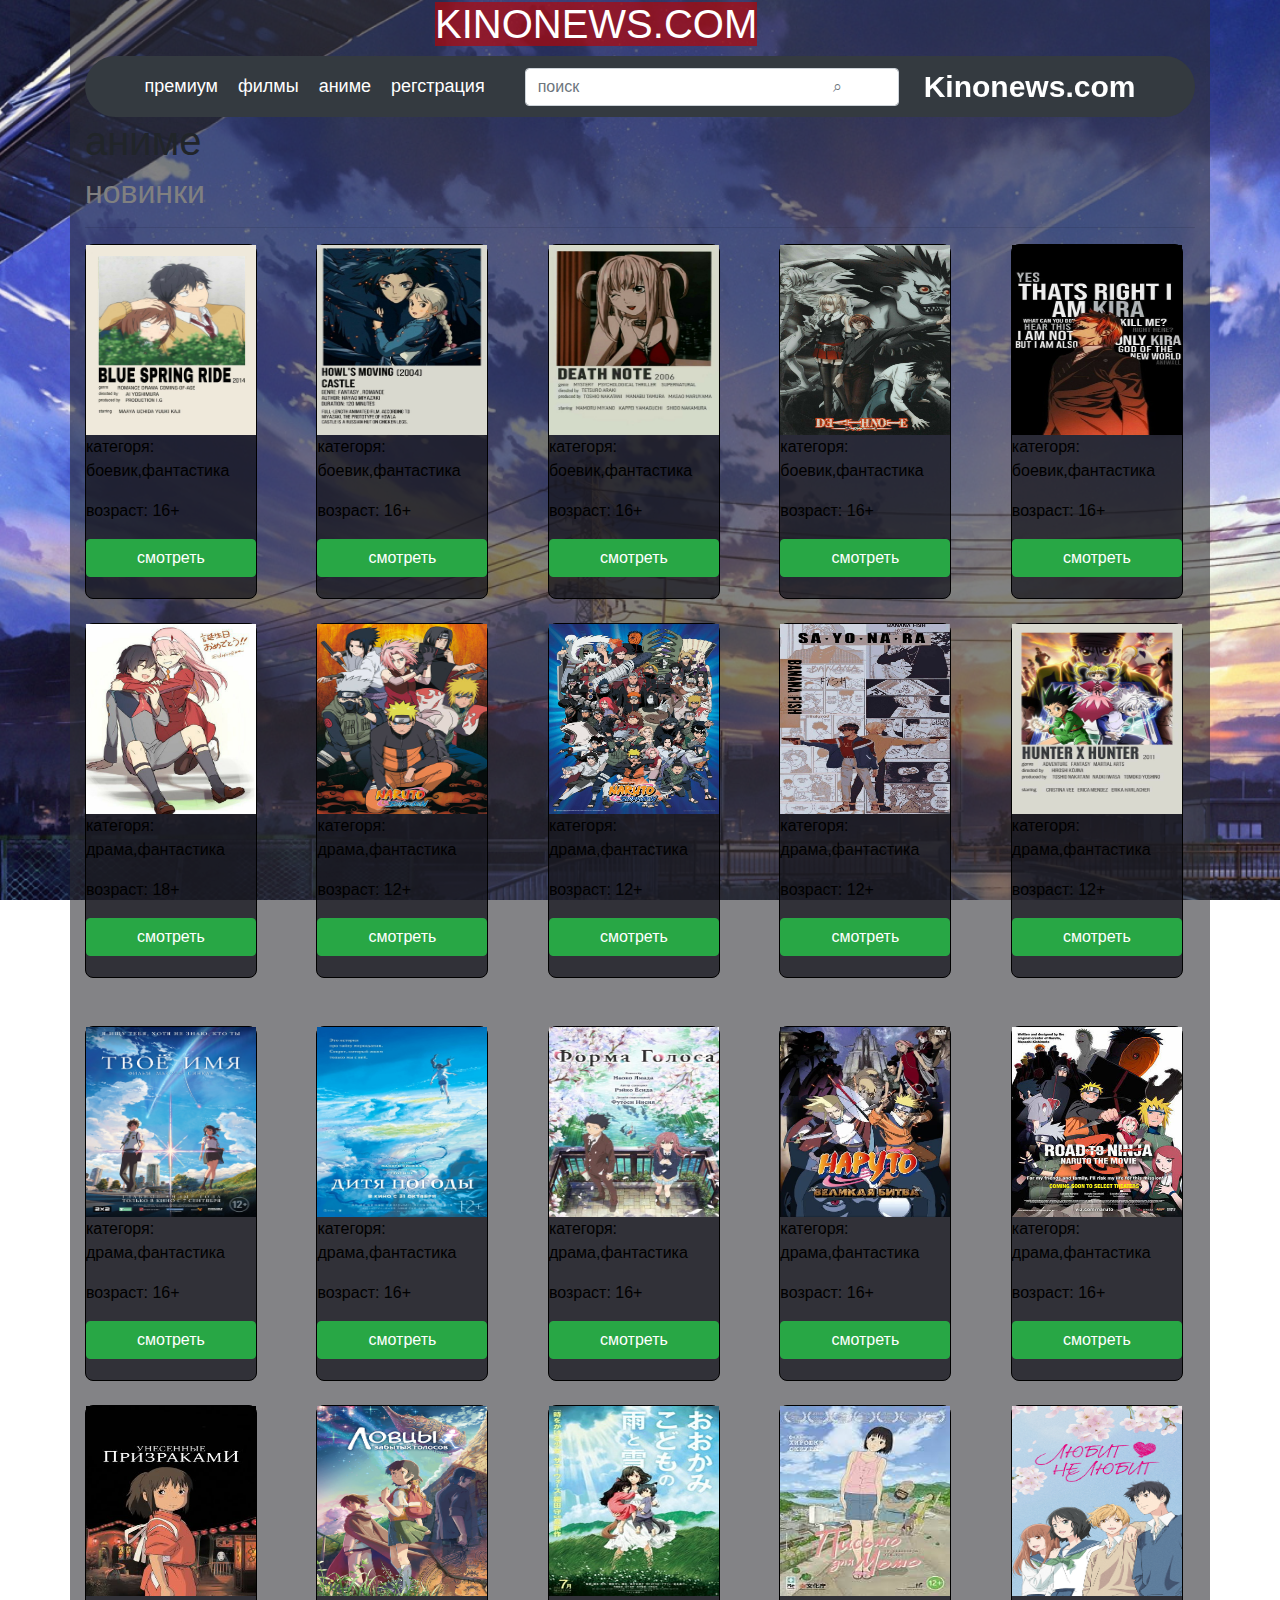
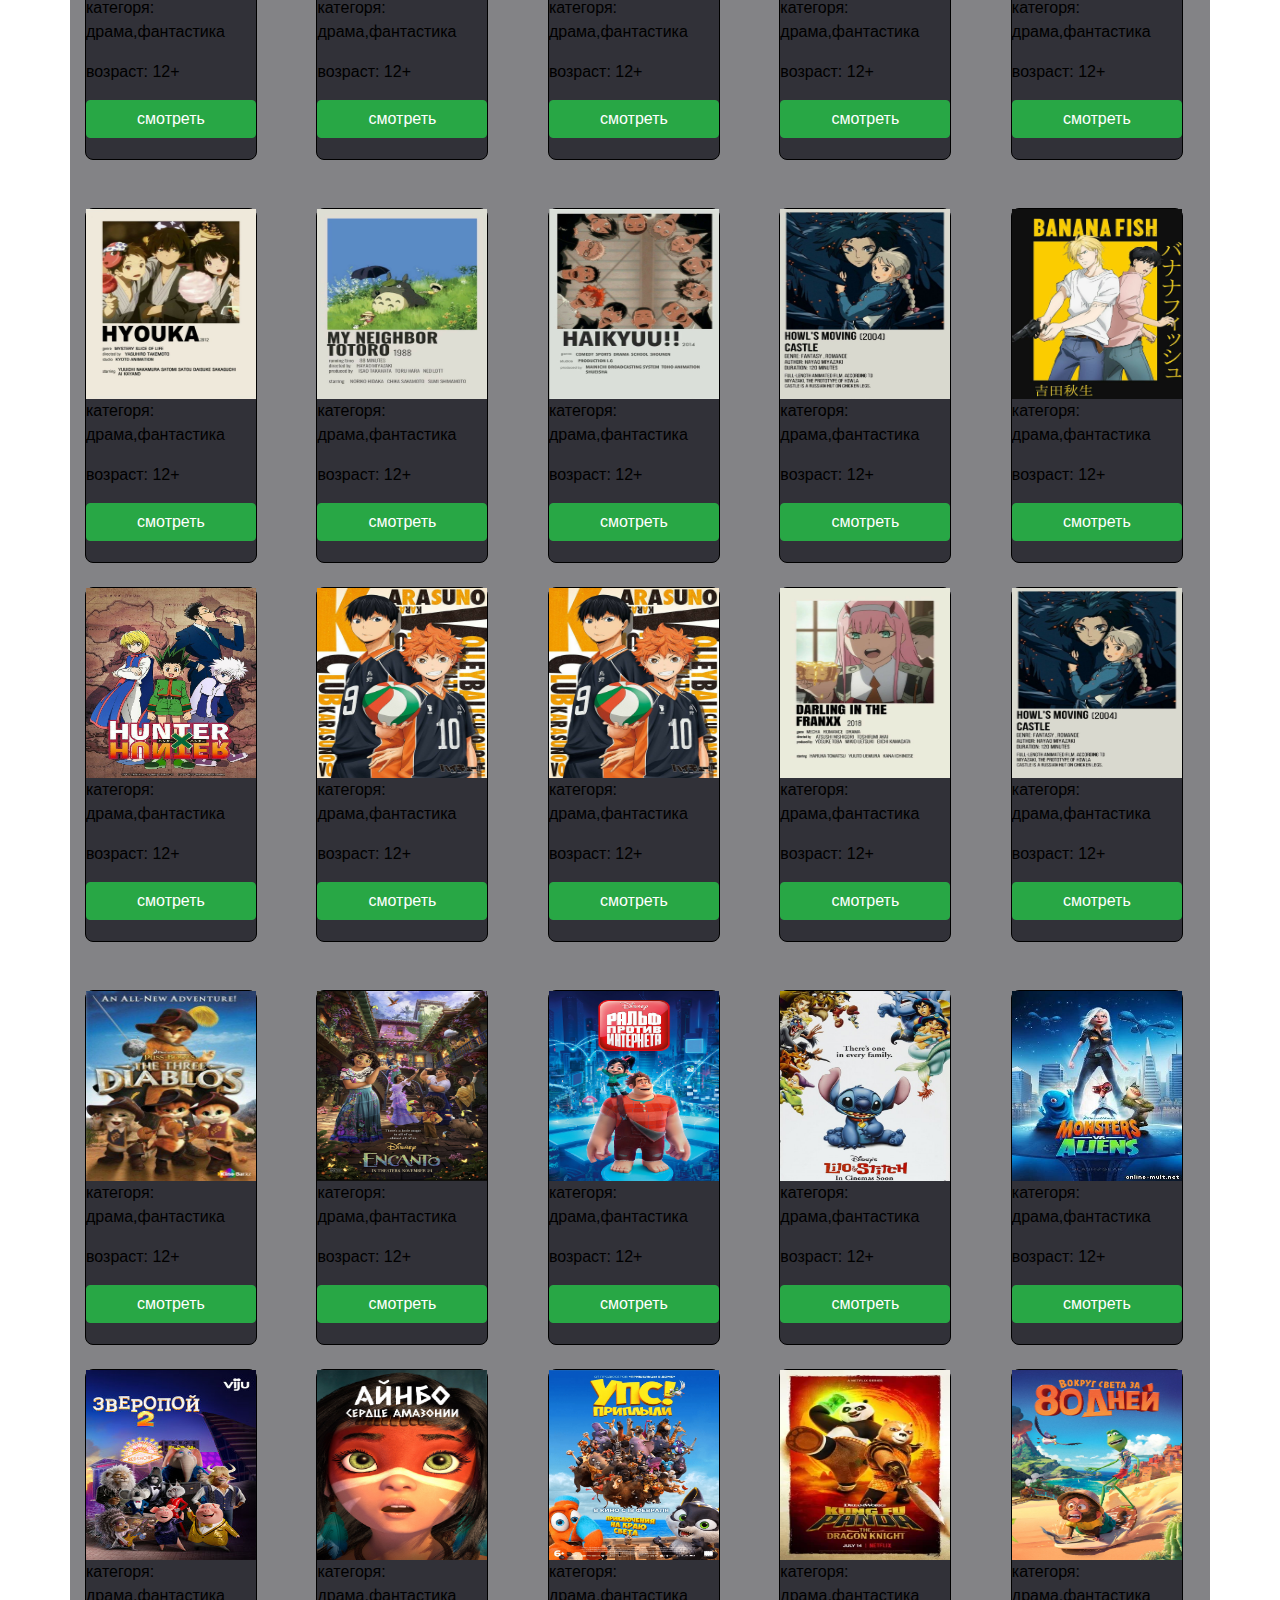
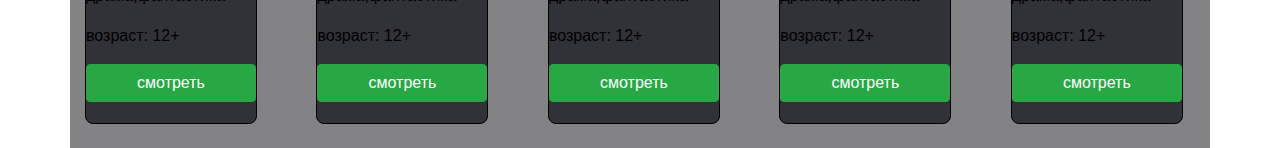
<file: anime.html>
<!DOCTYPE html>
<html lang="en">
<head>
    <meta charset="UTF-8">
    <title>Title</title>
    <link rel="stylesheet" href="CSS/main.css">
    <link rel="stylesheet" href="CSS/bootstrap.css">
</head>
<body>
<div class="wrap">
    <div class="container">
        <h1><a href="index.html" style="text-align: center;text-decoration: none;color: white;margin-left: 350px;background-color: rgba(189,2,0,0.63)">KINONEWS.COM</a></h1>
        <div class="navbar navbar-expand-md navbar-light bg-dark badge-pill sticky-top">
            <a href="premium.html" class="txt">премиум</a>
            <a href="cinema.html" class="txt">филмы</a>
            <a href="anime.html" class="txt">аниме</a>
            <a href="register.html" class="txt">регстрация</a>
            <input type="text" placeholder="поиск                                                         &telrec;" class="form-control search" >
            <div class="logo"><a href="index.html" class="logo-item">Kinonews.com</a></div>
        </div>
        <div class="main">
            <h1>аниме</h1>
            <h2 style="color: gray">новинки</h2>
            <hr>
            <div class="main-item-1">
                <div class="card-c-1">
                    <img src="img_prd/a1.jpg" alt="" width="170px" height="190px">
                    <p style="color: black">категоря: боевик,фантастика </p>
                    <p STYLE="color: black">возраст: 16+</p>
                    <button type="button" class="btn btn-success" style="width: 100%">смотреть</button>
                </div>
                <div class="card-c-2">
                    <img src="img_prd/a2.jpg" alt="" width="170px" height="190px">
                    <p style="color: black">категоря: боевик,фантастика </p>
                    <p STYLE="color: black">возраст: 16+</p>
                    <button type="button" class="btn btn-success" style="width: 100%">смотреть</button>
                </div>
                <div class="card-c-3">
                    <img src="img_prd/a3.jpg" alt="" width="170px" height="190px">
                    <p style="color: black">категоря: боевик,фантастика </p>
                    <p STYLE="color: black">возраст: 16+</p>
                    <button type="button" class="btn btn-success" style="width: 100%">смотреть</button>
                </div>
                <div class="card-c-4">
                    <img src="img_prd/a4.jpg" alt="" width="170px" height="190px">
                    <p style="color: black">категоря: боевик,фантастика </p>
                    <p STYLE="color: black">возраст: 16+</p>
                    <button type="button" class="btn btn-success" style="width: 100%">смотреть</button>
                </div>
                <div class="card-c-5">
                    <img src="img_prd/a5.jpg" alt="" width="170px" height="190px">
                    <p style="color: black">категоря: боевик,фантастика </p>
                    <p STYLE="color: black">возраст: 16+</p>
                    <button type="button" class="btn btn-success" style="width: 100%">смотреть</button>
                </div>
                <br>
                <br>
                <div class="card-c-1">
                    <img src="img_prd/a6.jpg" alt="" width="170px" height="190px">
                    <p style="color: black">категоря: драма,фантастика </p>
                    <p STYLE="color: black">возраст: 18+</p>
                    <button type="button" class="btn btn-success" style="width: 100%">смотреть</button>
                </div>
                <div class="card-c-2">
                    <img src="img_prd/a7.jpg" alt="" width="170px" height="190px">
                    <p style="color: black">категоря: драма,фантастика </p>
                    <p STYLE="color: black">возраст: 12+</p>
                    <button type="button" class="btn btn-success" style="width: 100%">смотреть</button>
                </div>
                <div class="card-c-3">
                    <img src="img_prd/a8.jpg" alt="" width="170px" height="190px">
                    <p style="color: black">категоря: драма,фантастика </p>
                    <p STYLE="color: black">возраст: 12+</p>
                    <button type="button" class="btn btn-success" style="width: 100%">смотреть</button>
                </div>
                <div class="card-c-4">
                    <img src="img_prd/a9.jpg" alt="" width="170px" height="190px">
                    <p style="color: black">категоря: драма,фантастика </p>
                    <p STYLE="color: black">возраст: 12+</p>
                    <button type="button" class="btn btn-success" style="width: 100%">смотреть</button>
                </div>
                <div class="card-c-5">
                    <img src="img_prd/a10.jpg" alt="" width="170px" height="190px">
                    <p style="color: black">категоря: драма,фантастика </p>
                    <p STYLE="color: black">возраст: 12+</p>
                    <button type="button" class="btn btn-success" style="width: 100%">смотреть</button>
                </div>
                <br>
                <br>

            </div>
            <br>
            <div class="main-item-1">
                <div class="card-c-1">
                    <img src="img_prd/img_6.png" alt="" width="170px" height="190px">
                    <p style="color: black">категоря: драма,фантастика </p>
                    <p STYLE="color: black">возраст: 16+</p>
                    <button type="button" class="btn btn-success" style="width: 100%">смотреть</button>
                </div>
                <div class="card-c-2">
                    <img src="img_prd/img_7.png" alt="" width="170px" height="190px">
                    <p style="color: black">категоря: драма,фантастика </p>
                    <p STYLE="color: black">возраст: 16+</p>
                    <button type="button" class="btn btn-success" style="width: 100%">смотреть</button>
                </div>
                <div class="card-c-3">
                    <img src="img_prd/img_8.png" alt="" width="170px" height="190px">
                    <p style="color: black">категоря: драма,фантастика </p>
                    <p STYLE="color: black">возраст: 16+</p>
                    <button type="button" class="btn btn-success" style="width: 100%">смотреть</button>
                </div>
                <div class="card-c-4">
                    <img src="img_prd/img_9.png" alt="" width="170px" height="190px">
                    <p style="color: black">категоря: драма,фантастика </p>
                    <p STYLE="color: black">возраст: 16+</p>
                    <button type="button" class="btn btn-success" style="width: 100%">смотреть</button>
                </div>
                <div class="card-c-5">
                    <img src="img_prd/img_10.png" alt="" width="170px" height="190px">
                    <p style="color: black">категоря: драма,фантастика </p>
                    <p STYLE="color: black">возраст: 16+</p>
                    <button type="button" class="btn btn-success" style="width: 100%">смотреть</button>
                </div>
                <br>
                <br>
                <div class="card-c-1">
                    <img src="img_prd/img_21.png" alt="" width="170px" height="190px">
                    <p style="color: black">категоря: драма,фантастика </p>
                    <p STYLE="color: black">возраст: 12+</p>
                    <button type="button" class="btn btn-success" style="width: 100%">смотреть</button>
                </div>
                <div class="card-c-2">
                    <img src="img_prd/img_22.png" alt="" width="170px" height="190px">
                    <p style="color: black">категоря: драма,фантастика </p>
                    <p STYLE="color: black">возраст: 12+</p>
                    <button type="button" class="btn btn-success" style="width: 100%">смотреть</button>
                </div>
                <div class="card-c-3">
                    <img src="img_prd/img_23.png" alt="" width="170px" height="190px">
                    <p style="color: black">категоря: драма,фантастика </p>
                    <p STYLE="color: black">возраст: 12+</p>
                    <button type="button" class="btn btn-success" style="width: 100%">смотреть</button>
                </div>
                <div class="card-c-4">
                    <img src="img_prd/img_24.png" alt="" width="170px" height="190px">
                    <p style="color: black">категоря: драма,фантастика </p>
                    <p STYLE="color: black">возраст: 12+</p>
                    <button type="button" class="btn btn-success" style="width: 100%">смотреть</button>
                </div>
                <div class="card-c-5">
                    <img src="img_prd/img_25.png" alt="" width="170px" height="190px">
                    <p style="color: black">категоря: драма,фантастика </p>
                    <p STYLE="color: black">возраст: 12+</p>
                    <button type="button" class="btn btn-success" style="width: 100%">смотреть</button>
                </div>
                <br>
                <br>
            </div>
            <br>
            <div class="main-item-1">
                <div class="card-c-1">
                    <img src="img_prd/a11.jpg" alt="" width="170px" height="190px">
                    <p style="color: black">категоря: драма,фантастика </p>
                    <p STYLE="color: black">возраст: 12+</p>
                    <button type="button" class="btn btn-success" style="width: 100%">смотреть</button>
                </div>
                <div class="card-c-2">
                    <img src="img_prd/a12.jpg" alt="" width="170px" height="190px">
                    <p style="color: black">категоря: драма,фантастика </p>
                    <p STYLE="color: black">возраст: 12+</p>
                    <button type="button" class="btn btn-success" style="width: 100%">смотреть</button>
                </div>
                <div class="card-c-3">
                    <img src="img_prd/a13.jpg" alt="" width="170px" height="190px">
                    <p style="color: black">категоря: драма,фантастика </p>
                    <p STYLE="color: black">возраст: 12+</p>
                    <button type="button" class="btn btn-success" style="width: 100%">смотреть</button>
                </div>
                <div class="card-c-4">
                    <img src="img_prd/a14.jpg" alt="" width="170px" height="190px">
                    <p style="color: black">категоря: драма,фантастика </p>
                    <p STYLE="color: black">возраст: 12+</p>
                    <button type="button" class="btn btn-success" style="width: 100%">смотреть</button>
                </div>
                <div class="card-c-5">
                    <img src="img_prd/a15.jpg" alt="" width="170px" height="190px">
                    <p style="color: black">категоря: драма,фантастика </p>
                    <p STYLE="color: black">возраст: 12+</p>
                    <button type="button" class="btn btn-success" style="width: 100%">смотреть</button>
                </div>
                <br>
                <br>
                <div class="card-c-1">
                    <img src="img_prd/a16.jpg" alt="" width="170px" height="190px">
                    <p style="color: black">категоря: драма,фантастика </p>
                    <p STYLE="color: black">возраст: 12+</p>
                    <button type="button" class="btn btn-success" style="width: 100%">смотреть</button>
                </div>
                <div class="card-c-2">
                    <img src="img_prd/a17.jpg" alt="" width="170px" height="190px">
                    <p style="color: black">категоря: драма,фантастика </p>
                    <p STYLE="color: black">возраст: 12+</p>
                    <button type="button" class="btn btn-success" style="width: 100%">смотреть</button>
                </div>
                <div class="card-c-3">
                    <img src="img_prd/a17.jpg" alt="" width="170px" height="190px">
                    <p style="color: black">категоря: драма,фантастика </p>
                    <p STYLE="color: black">возраст: 12+</p>
                    <button type="button" class="btn btn-success" style="width: 100%">смотреть</button>
                </div>
                <div class="card-c-4">
                    <img src="img_prd/a19.jpg" alt="" width="170px" height="190px">
                    <p style="color: black">категоря: драма,фантастика </p>
                    <p STYLE="color: black">возраст: 12+</p>
                    <button type="button" class="btn btn-success" style="width: 100%">смотреть</button>
                </div>
                <div class="card-c-5">
                    <img src="img_prd/a2.jpg" alt="" width="170px" height="190px">
                    <p style="color: black">категоря: драма,фантастика </p>
                    <p STYLE="color: black">возраст: 12+</p>
                    <button type="button" class="btn btn-success" style="width: 100%">смотреть</button>
                </div>

                <br>
                <br>
            </div>
            <br>
            <div class="main-item-1">
                <div class="card-c-1">
                    <img src="img_prd/img_11.png" alt="" width="170px" height="190px">
                    <p style="color: black">категоря: драма,фантастика </p>
                    <p STYLE="color: black">возраст: 12+</p>
                    <button type="button" class="btn btn-success" style="width: 100%">смотреть</button>
                </div>
                <div class="card-c-2">
                    <img src="img_prd/img_12.png" alt="" width="170px" height="190px">
                    <p style="color: black">категоря: драма,фантастика </p>
                    <p STYLE="color: black">возраст: 12+</p>
                    <button type="button" class="btn btn-success" style="width: 100%">смотреть</button>
                </div>
                <div class="card-c-3">
                    <img src="img_prd/img_13.png" alt="" width="170px" height="190px">
                    <p style="color: black">категоря: драма,фантастика </p>
                    <p STYLE="color: black">возраст: 12+</p>
                    <button type="button" class="btn btn-success" style="width: 100%">смотреть</button>
                </div>
                <div class="card-c-4">
                    <img src="img_prd/img_14.png" alt="" width="170px" height="190px">
                    <p style="color: black">категоря: драма,фантастика </p>
                    <p STYLE="color: black">возраст: 12+</p>
                    <button type="button" class="btn btn-success" style="width: 100%">смотреть</button>
                </div>
                <div class="card-c-5">
                    <img src="img_prd/img_15.png" alt="" width="170px" height="190px">
                    <p style="color: black">категоря: драма,фантастика </p>
                    <p STYLE="color: black">возраст: 12+</p>
                    <button type="button" class="btn btn-success" style="width: 100%">смотреть</button>
                </div>
                <br>
                <br>
                <div class="card-c-1">
                    <img src="img_prd/img_26.png" alt="" width="170px" height="190px">
                    <p style="color: black">категоря: драма,фантастика </p>
                    <p STYLE="color: black">возраст: 12+</p>
                    <button type="button" class="btn btn-success" style="width: 100%">смотреть</button>
                </div>
                <div class="card-c-2">
                    <img src="img_prd/img_27.png" alt="" width="170px" height="190px">
                    <p style="color: black">категоря: драма,фантастика </p>
                    <p STYLE="color: black">возраст: 12+</p>
                    <button type="button" class="btn btn-success" style="width: 100%">смотреть</button>
                </div>
                <div class="card-c-3">
                    <img src="img_prd/img_28.png" alt="" width="170px" height="190px">
                    <p style="color: black">категоря: драма,фантастика </p>
                    <p STYLE="color: black">возраст: 12+</p>
                    <button type="button" class="btn btn-success" style="width: 100%">смотреть</button>
                </div>
                <div class="card-c-4">
                    <img src="img_prd/img_29.png" alt="" width="170px" height="190px">
                    <p style="color: black">категоря: драма,фантастика </p>
                    <p STYLE="color: black">возраст: 12+</p>
                    <button type="button" class="btn btn-success" style="width: 100%">смотреть</button>
                </div>
                <div class="card-c-5">
                    <img src="img_prd/img_30.png" alt="" width="170px" height="190px">
                    <p style="color: black">категоря: драма,фантастика </p>
                    <p STYLE="color: black">возраст: 12+</p>
                    <button type="button" class="btn btn-success" style="width: 100%">смотреть</button>
                </div>

                <br>
                <br>
            </div>
        </div>
    </div>
</div>
<script src="js/jQuery.min.js"></script>
<script src="js/src/popover.js"></script>
<script src="js/bootstrap.js"></script>
</body>
</html>
</file>
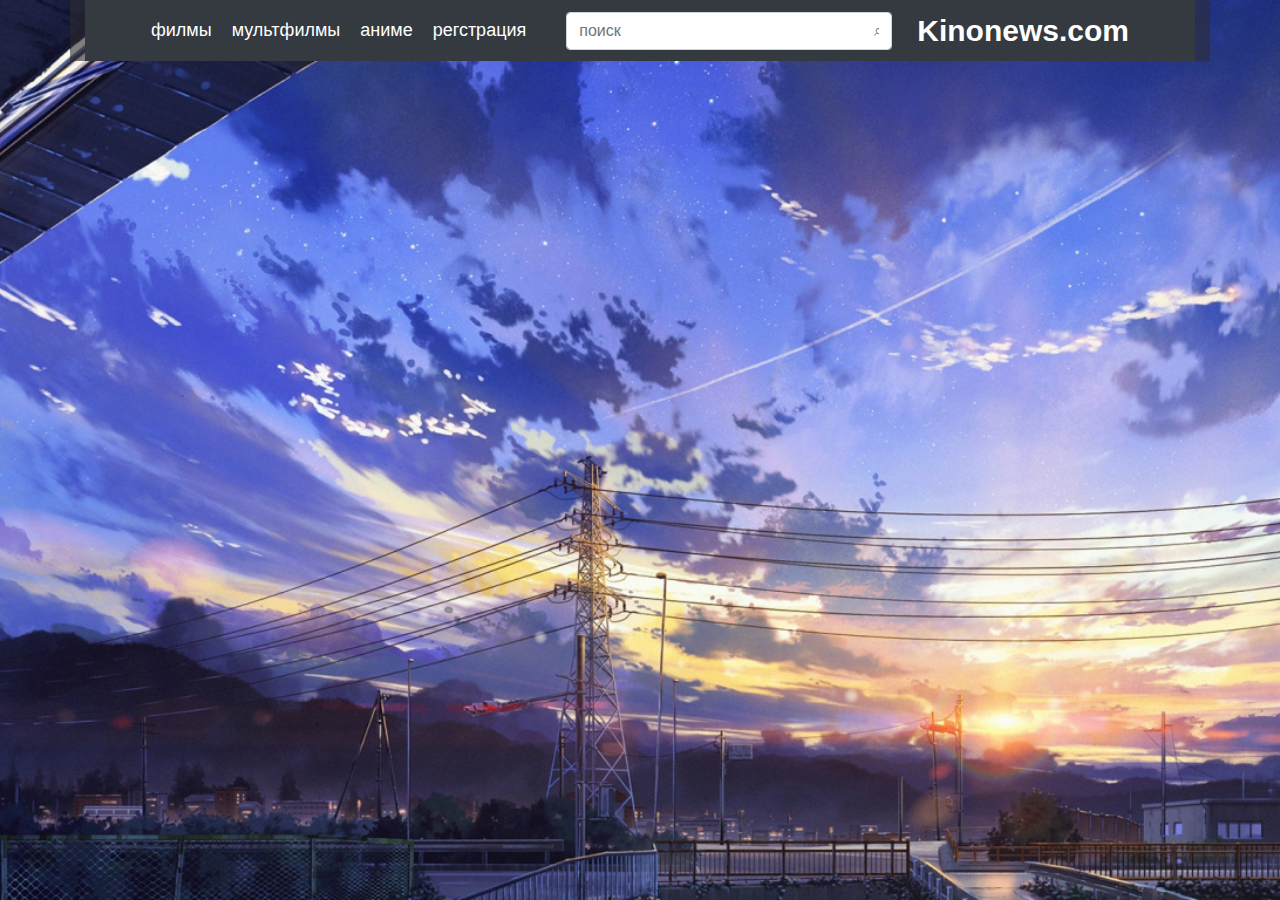
<file: cartoon.html>
<!DOCTYPE html>
<html lang="en">
<head>
    <meta charset="UTF-8">
    <title>Title</title>
    <link rel="stylesheet" href="CSS/main.css">
    <link rel="stylesheet" href="CSS/bootstrap.css">
</head>
<body>
<div class="wrap">
    <div class="container">
        <div class="navbar navbar-expand-md navbar-light bg-dark ">
            <a href="cinema.html" class="txt">филмы</a>
            <a href="cartoon.html" class="txt">мультфилмы</a>
            <a href="anime.html" class="txt">аниме</a>
            <a href="register.html" class="txt">регстрация</a>
            <input type="text" placeholder="поиск                                                         &telrec;" class="form-control search" >
            <div class="logo"><a href="index.html" class="logo-item">Kinonews.com</a></div>
        </div>
    </div>
</div>
<script src="js/jQuery.min.js"></script>
<script src="js/src/popover.js"></script>
<script src="js/bootstrap.js"></script>
</body>
</html>
</file>
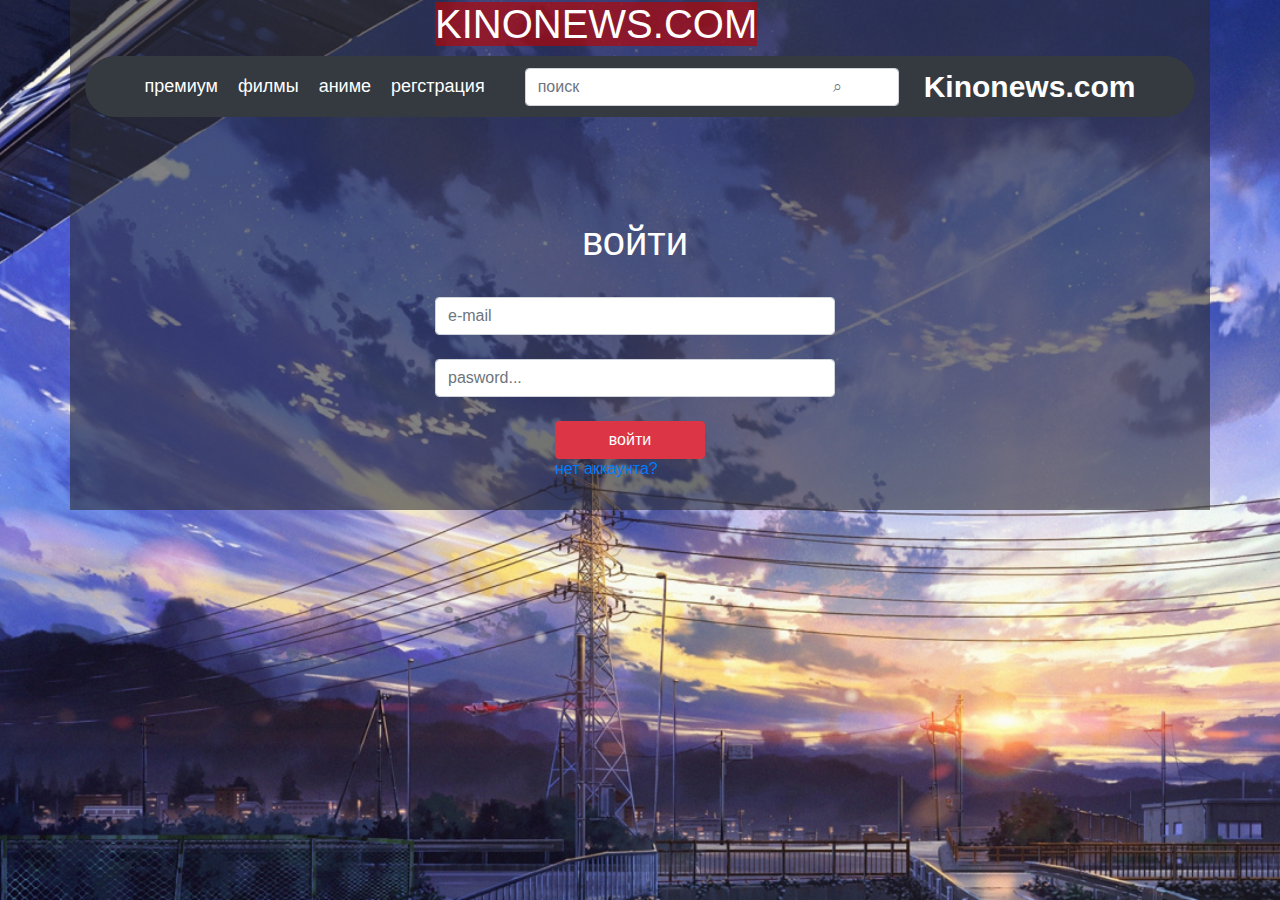
<file: enter.html>
<!DOCTYPE html>
<html lang="en">
<head>
    <meta charset="UTF-8">
    <title>Title</title>
    <link rel="stylesheet" href="CSS/main.css">
    <link rel="stylesheet" href="CSS/bootstrap.css">
    <link rel="stylesheet" href="CSS/register.css">

</head>
<body>
<div class="wrap">
    <div class="container">
        <h1><a href="index.html" style="text-align: center;text-decoration: none;color: white;margin-left: 350px;background-color: rgba(189,2,0,0.63)">KINONEWS.COM</a></h1>

        <div class="navbar navbar-expand-md navbar-light bg-dark badge-pill ">
            <a href="premium.html" class="txt">премиум</a>
            <a href="cinema.html" class="txt">филмы</a>
            <a href="anime.html" class="txt">аниме</a>
            <a href="register.html" class="txt">регстрация</a>
            <input type="text" placeholder="поиск                                                         &telrec;" class="form-control search" >
            <div class="logo"><a href="index.html" class="logo-item">Kinonews.com</a></div>
        </div>
        <div class="main" style="margin-top: 100px">
            <div class="main-item">
                <h1 style="text-align: center;color: white">войти</h1>
                <br>

                <input type="text" placeholder="e-mail" class="form-control" width="300px">
                <br>
                <input type="text" placeholder="pasword..." class="form-control" width="300px">
                <br>
                <button type="button" class="btn btn-danger " style="margin-left: 120px;width: 150px" >
                   войти
                </button>
                <br>
                <h6><a href="register.html" style="margin-left: 120px">нет аккаунта?</a></h6>
                <br>
            </div>
        </div>
    </div>
</div>
<script src="js/jQuery.min.js"></script>
<script src="js/src/popover.js"></script>
<script src="js/bootstrap.js"></script>
</body>
</html>
</file>
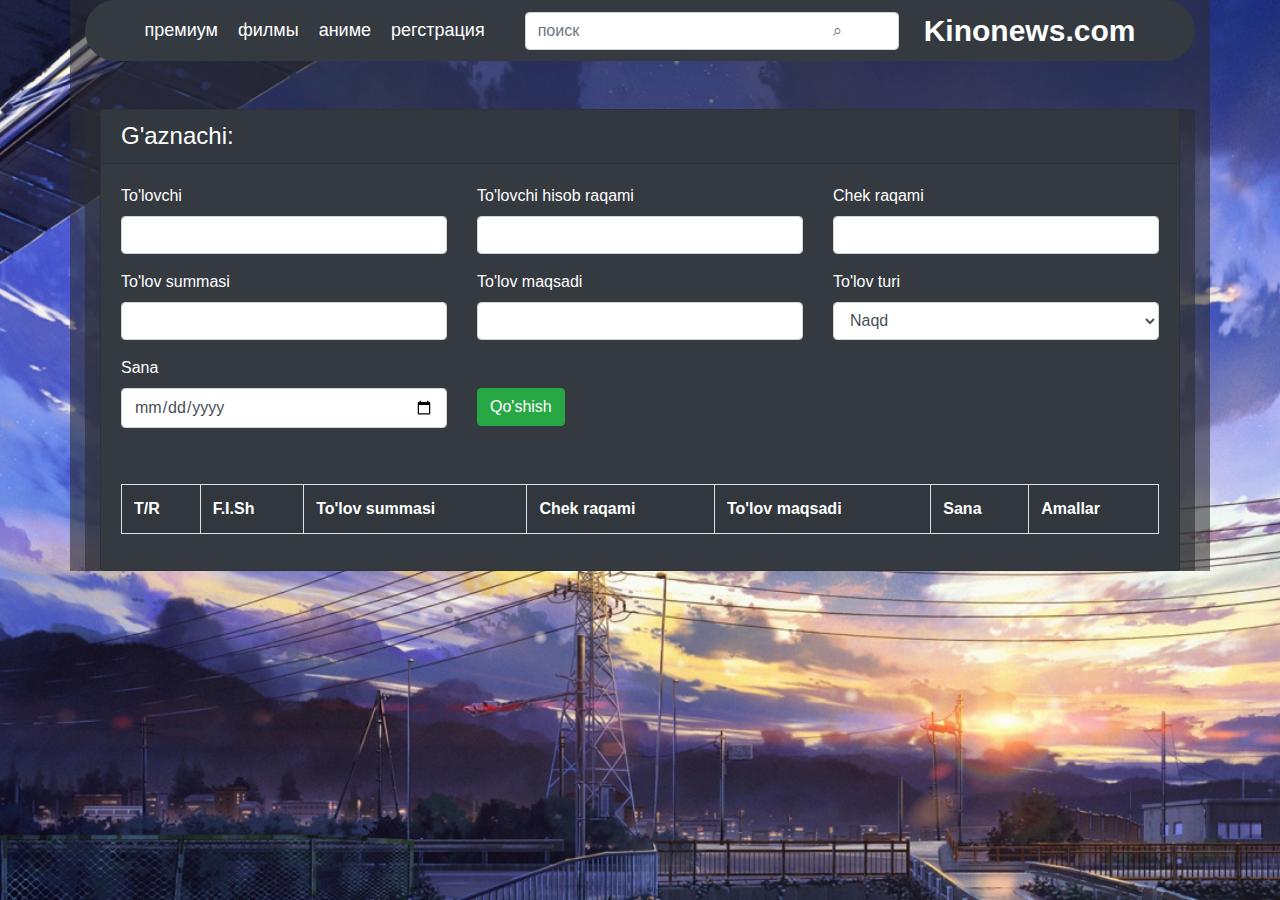
<file: index2.html>
<!DOCTYPE html>
<html lang="en">
<head>
    <meta charset="UTF-8">
    <title>Title</title>
    <link rel="stylesheet" href="CSS/main.css">
    <link rel="stylesheet" href="CSS/bootstrap.css">
</head>
<body>
<div class="container">
<div class="navbar navbar-expand-md navbar-light bg-dark badge-pill">
    <a href="premium.html" class="txt">премиум</a>
    <a href="cinema.html" class="txt">филмы</a>
    <a href="anime.html" class="txt">аниме</a>
    <a href="register.html" class="txt">регстрация</a>
    <input type="text" placeholder="поиск                                                         &telrec;" class="form-control search" >
    <div class="logo"><a href="index.html" class="logo-item">Kinonews.com</a></div>
</div>


<div class="modal fade" id="editModal">
    <div class="modal-dialog modal-lg">
        <div class="modal-content">
            <div class="modal-header">
                <h4 class="mb-0">Ma'lumotni o'zgartirish: </h4>
            </div>
            <div class="modal-body">
                <div class="row">
                    <div class="col-md-4">
                        <div class="form-group">
                            <label for="payEditUser">To'lovchi</label>
                            <input type="text" class="form-control" id="payEditUser">
                        </div>
                    </div>
                    <div class="col-md-4">
                        <div class="form-group">
                            <label for="payEditUserId">To'lovchi hisob raqami</label>
                            <input type="text" class="form-control" id="payEditUserId">
                        </div>
                    </div>
                    <div class="col-md-4">
                        <div class="form-group">
                            <label for="payEditOrder">Chek raqami</label>
                            <input type="text" disabled class="form-control" id="payEditOrder">
                        </div>
                    </div>
                </div>
                <div class="row">
                    <div class="col-md-4">
                        <div class="form-group">
                            <label for="payEditSum">To'lov summasi</label>
                            <input type="text" class="form-control" id="payEditSum">
                        </div>
                    </div>
                    <div class="col-md-4">
                        <div class="form-group">
                            <label for="payEditTarget">To'lov maqsadi</label>
                            <input type="text" class="form-control" id="payEditTarget">
                        </div>
                    </div>
                    <div class="col-md-4">
                        <div class="form-group">
                            <label for="payEditType">To'lov turi</label>
                            <select class="form-control" id="payEditType">
                                <option value="cash">Naqd</option>
                                <option value="cart">Plastik karta</option>
                                <option value="transit">Pul o'tkazish</option>
                            </select>
                        </div>
                    </div>
                </div>
                <div class="row">
                    <div class="col-md-4">
                        <div class="form-group">
                            <label for="payEditDate">Sana</label>
                            <input type="date" disabled class="form-control" id="payEditDate">
                        </div>
                    </div>
                </div>
            </div>
            <div class="modal-footer">
                <button type="button" class="btn btn-success" id="editBtn">Saqlash</button>
            </div>
        </div>
    </div>
</div>

<div class="container" id="workingBlock">
    <div class="row my-5">
        <div class="col-md-12">
            <div class="card bg-dark " style="color: white">
                <div class="card-header">
                    <h4 class="mb-0">G'aznachi: <span id="kassir"></span></h4>
                </div>
                <div class="card-body">
                    <div class="row">
                        <div class="col-md-4">
                            <div class="form-group">
                                <label for="payUser">To'lovchi</label>
                                <input type="text" class="form-control" id="payUser">
                            </div>
                        </div>
                        <div class="col-md-4">
                            <div class="form-group">
                                <label for="payUserId">To'lovchi hisob raqami</label>
                                <input type="text" class="form-control" id="payUserId">
                            </div>
                        </div>
                        <div class="col-md-4">
                            <div class="form-group">
                                <label for="payOrder">Chek raqami</label>
                                <input type="text" class="form-control" id="payOrder">
                            </div>
                        </div>
                    </div>
                    <div class="row">
                        <div class="col-md-4">
                            <div class="form-group">
                                <label for="paySum">To'lov summasi</label>
                                <input type="text" class="form-control" id="paySum">
                            </div>
                        </div>
                        <div class="col-md-4">
                            <div class="form-group">
                                <label for="payTarget">To'lov maqsadi</label>
                                <input type="text" class="form-control" id="payTarget">
                            </div>
                        </div>
                        <div class="col-md-4">
                            <div class="form-group">
                                <label for="payType">To'lov turi</label>
                                <select class="form-control" id="payType">
                                    <option value="cash">Naqd</option>
                                    <option value="cart">Plastik karta</option>
                                    <option value="transit">Pul o'tkazish</option>
                                </select>
                            </div>
                        </div>
                    </div>
                    <div class="row">
                        <div class="col-md-4">
                            <div class="form-group">
                                <label for="payDate">Sana</label>
                                <input type="date" class="form-control" id="payDate">
                            </div>
                        </div>
                        <div class="col-md-4 pt-4">
                            <div class="form-group">
                                <button type="button" class="btn btn-success mt-2" id="addPay">Qo'shish</button>
                            </div>
                        </div>
                    </div>
                </div>
                <div class="card-body">
                    <table class="table table-striped table-bordered">
                        <tr>
                            <th>T/R</th>
                            <th>F.I.Sh</th>
                            <th>To'lov summasi</th>
                            <th>Chek raqami</th>
                            <th>To'lov maqsadi</th>
                            <th>Sana</th>
                            <th>Amallar</th>
                        </tr>
                        <tbody id="tbody">

                        </tbody>
                    </table>
                </div>
            </div>
        </div>
    </div>
</div>
</div>
<script src="js/jQuery.min.js"></script>
<script src="js/src/popover.js"></script>
<script src="js/bootstrap.js"></script>
<script src="js/main.js"></script>
</body>
</html>
</file>
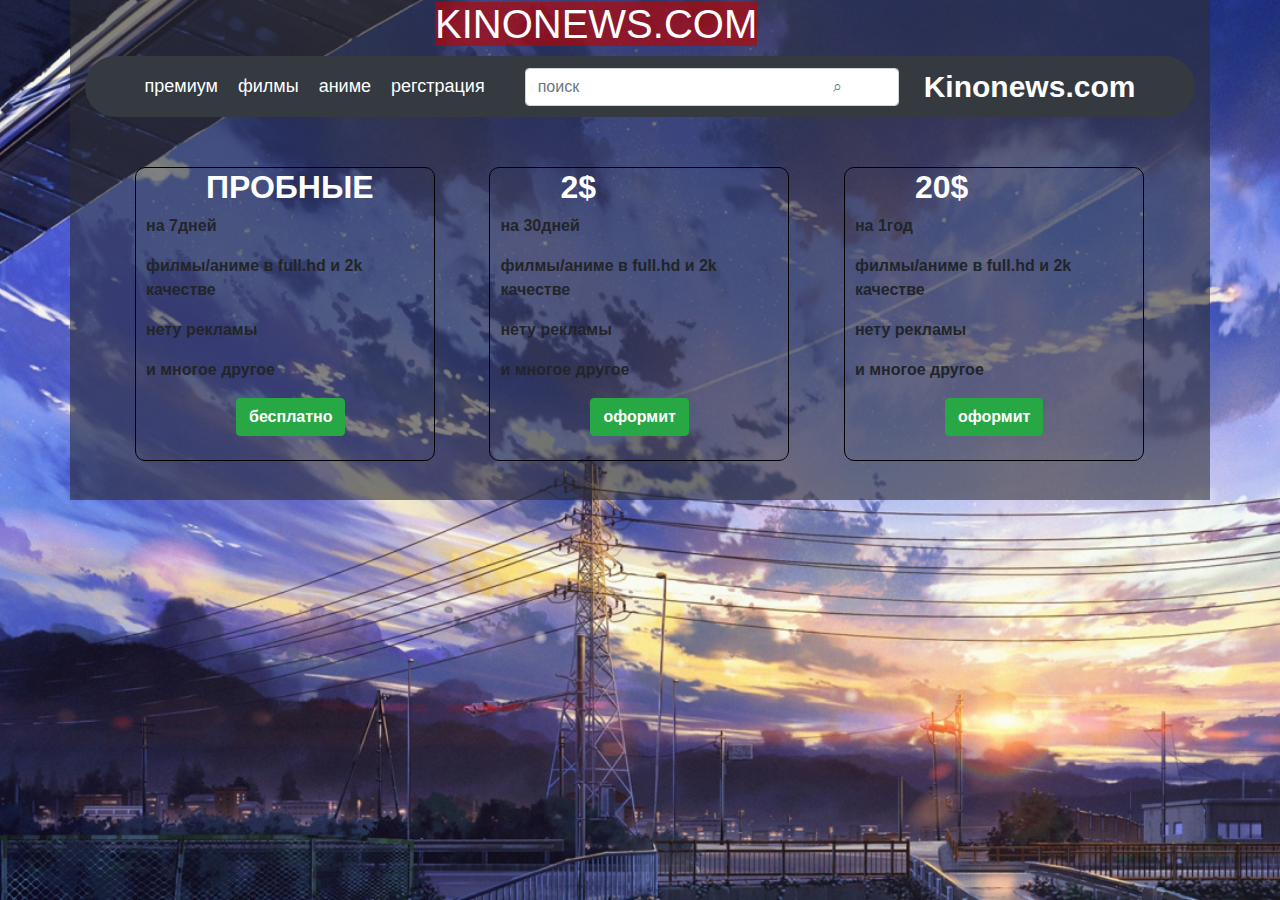
<file: premium.html>
<!DOCTYPE html>
<html lang="en">
<head>
    <meta charset="UTF-8">
    <title>Title</title>
    <link rel="stylesheet" href="CSS/main.css">
    <link rel="stylesheet" href="CSS/bootstrap.css">
    <link rel="stylesheet" href="CSS/cartoon.css">

</head>
<body>
<div class="wrap">
    <div class="container">
        <h1><a href="index.html" style="text-align: center;text-decoration: none;color: white;margin-left: 350px;background-color: rgba(189,2,0,0.63)">KINONEWS.COM</a></h1>
        <div class="navbar navbar-expand-md navbar-light bg-dark badge-pill">
            <a href="premium.html" class="txt">премиум</a>
            <a href="cinema.html" class="txt">филмы</a>
            <a href="anime.html" class="txt">аниме</a>
            <a href="register.html" class="txt">регстрация</a>
            <input type="text" placeholder="поиск                                                         &telrec;" class="form-control search" >
            <div class="logo"><a href="index.html" class="logo-item">Kinonews.com</a></div>
        </div>

        <div class="main">
            <div class="block">
                <h2 class="txt010">ПРОБНЫЕ</h2>
                <p class="txt010">на 7дней</p>
                <p class="txt010">филмы/аниме в full.hd и 2k качестве</p>
                <p class="txt010">нету рекламы</p>
                <p class="txt010">и многое другое</p>
                <button type="button" class="btn btn-success txt010">бесплатно</button>
                <br>
                <br>
            </div>
            <div class="block1">
                <h2 class="txt010">2$</h2>
                <p class="txt010">на 30дней</p>
                <p class="txt010">филмы/аниме в full.hd и 2k качестве</p>
                <p class="txt010">нету рекламы</p>
                <p class="txt010">и многое другое</p>
                <button type="button" class="btn btn-success txt010"><a href="index2.html" style="text-decoration: none;color: white">оформит</a></button>
                <br>
                <br>
            </div>
            <div class="block2">
                <h2 class="txt010">20$</h2>
                <p class="txt010">на 1год</p>
                <p class="txt010">филмы/аниме в full.hd и 2k качестве</p>
                <p class="txt010">нету рекламы</p>
                <p class="txt010">и многое другое</p>
                <button type="button" class="btn btn-success txt010"><a href="index2.html" style="text-decoration: none;color: white">оформит</a></button>
                <br>
                <br>
            </div>
        </div>
    </div>
</div>
<script src="js/jQuery.min.js"></script>
<script src="js/src/popover.js"></script>
<script src="js/bootstrap.js"></script>
</body>
</html>
</file>
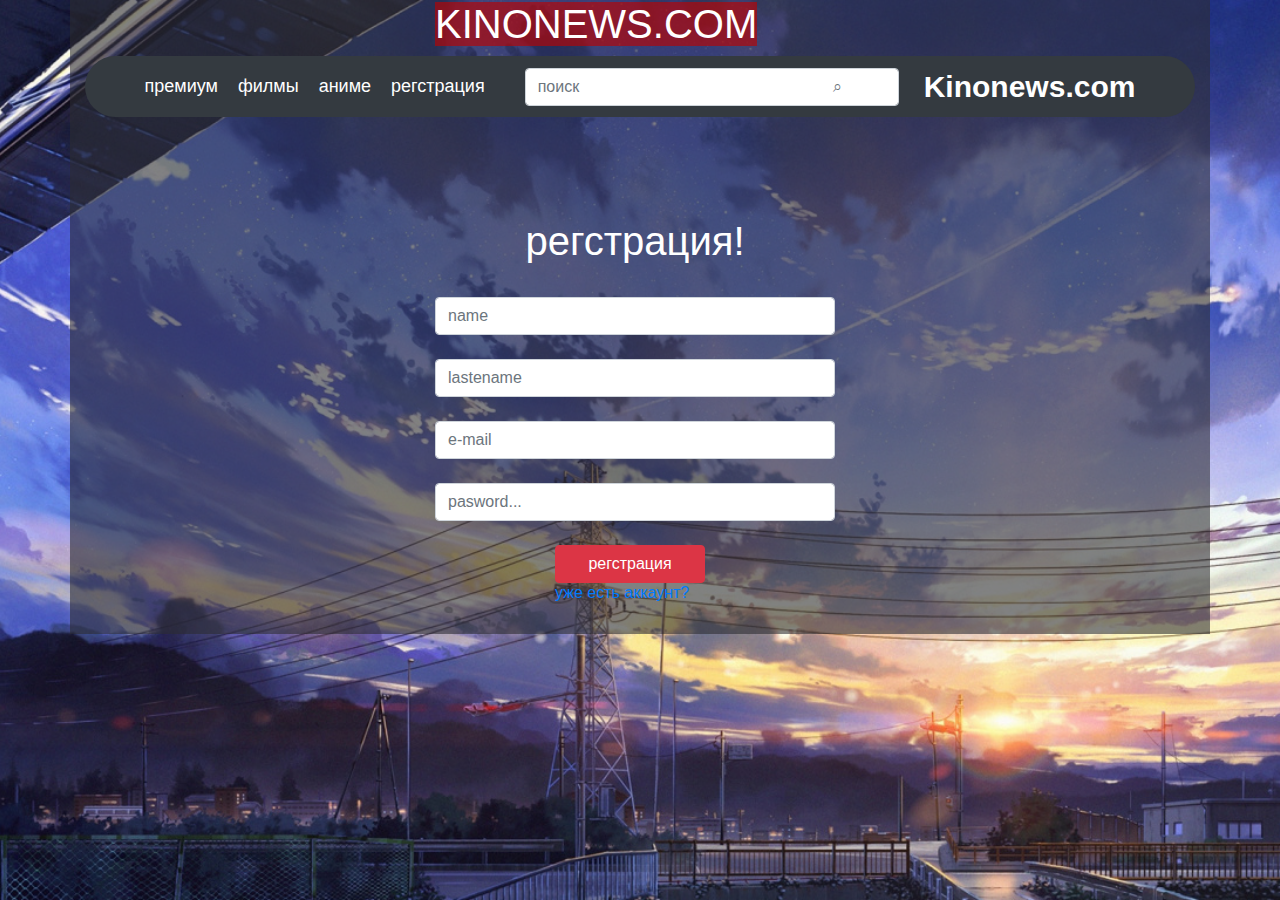
<file: register.html>
<!DOCTYPE html>
<html lang="en">
<head>
    <meta charset="UTF-8">
    <title>Title</title>
    <link rel="stylesheet" href="CSS/main.css">
    <link rel="stylesheet" href="CSS/bootstrap.css">
    <link rel="stylesheet" href="CSS/register.css">

</head>
<body>
<div class="wrap">
    <div class="container">
        <h1><a href="index.html" style="text-align: center;text-decoration: none;color: white;margin-left: 350px;background-color: rgba(189,2,0,0.63)">KINONEWS.COM</a></h1>

        <div class="navbar navbar-expand-md navbar-light bg-dark badge-pill">
            <a href="premium.html" class="txt">премиум</a>
            <a href="cinema.html" class="txt">филмы</a>
            <a href="anime.html" class="txt">аниме</a>
            <a href="register.html" class="txt">регстрация</a>
            <input type="text" placeholder="поиск                                                         &telrec;" class="form-control search" >
            <div class="logo"><a href="index.html" class="logo-item">Kinonews.com</a></div>
        </div>
        <div class="main" style="margin-top: 100px">
            <div class="main-item">
                <h1 style="text-align: center;color: white">регстрация!</h1>
                <br>
                <input type="text" placeholder="name" class="form-control" width="300px">
                <br>
            <input type="text" placeholder="lastename" class="form-control" width="300px">
                <br>
            <input type="text" placeholder="e-mail" class="form-control" width="300px">
                <br>
            <input type="text" placeholder="pasword..." class="form-control" width="300px">
                <br>
                <button type="button" class="btn btn-danger " style="margin-left: 120px;width: 150px" >
                       регстрация
                </button>
                <br>
                <h6><a href="enter.html" style="margin-left: 120px">уже есть аккаунт?</a></h6>
                <br>
            </div>
        </div>
    </div>
</div>
<script src="js/jQuery.min.js"></script>
<script src="js/src/popover.js"></script>
<script src="js/bootstrap.js"></script>
</body>
</html>
</file>
<file: CSS/main.css>
.txt{
    margin-left: 20px;
    font-size: 18px;
    color: white;
    text-decoration: none;
}
.txt:hover{
    color: darkgrey;
    text-decoration: none;
}
.txt:nth-child(1){
    margin-left: 50px;
}
.search{
    width: 100px;
    margin-left: 40px;
}
.logo-item{
    font-size: 30px;
    font-weight: bold;
    margin-left: 25px;
    margin-right: 50px;
    text-decoration: none;
    color: white;
}
.logo-item:hover{
    text-decoration: none;
    color: white;
}
body{
    background-image: url("../img/img_5.png");
    background-repeat: no-repeat;
    background-position: center center;
    background-attachment: fixed;
    -webkit-background-size: cover;
    -moz-background-size: cover;
    -o-background-size: cover;
    background-size: cover;
}
.container{
    background-color: rgba(45,45,49,0.59);
}
.card-c-1 {
    display: inline-block;
    border: 1px solid black;
    height: 355px;
    border-radius: 8px;
    width: 172px;
    background-color: rgba(24,24,32,0.76) ;
    color: grey;
}
.card-c-1:hover{
    /*box-shadow: 0 0 50px 1px limegreen;*/
    animation-duration: 4s;
    animation-timing-function: ease-out;
    animation-name: alov;
    animation-iteration-count: infinite;
}
.card-c-2{
    display: inline-block;
    margin-left: 55px;
    border: 1px solid black;
    height: 355px;
    border-radius: 8px;
    width: 172px;
    background-color: rgba(24,24,32,0.76) ;
    color: grey;
}
.card-c-2:hover{
    animation-duration: 4s;
    animation-timing-function: ease-out;
    animation-name: alov;
    animation-iteration-count: infinite;

}
.card-c-3 {
    display: inline-block;
    border: 1px solid black;
    height: 355px;
    border-radius: 8px;
    width: 172px;
    margin-left: 55px;
    background-color: rgba(24,24,32,0.76) ;
    color: grey;
}
.card-c-3:hover{
    animation-duration: 4s;
    animation-timing-function: ease-out;
    animation-name: alov;
    animation-iteration-count: infinite;
}
.card-c-4 {
    display: inline-block;
    border: 1px solid black;
    height: 355px;
    border-radius: 8px;
    width: 172px;
    margin-left: 55px;
    background-color: rgba(24,24,32,0.76) ;
    color: grey;

}
.card-c-4:hover{
    animation-duration: 4s;
    animation-timing-function: ease-out;
    animation-name: alov;
    animation-iteration-count: infinite;
}
.card-c-5{
    display: inline-block;
    border: 1px solid black;
    height: 355px;
    border-radius: 8px;
    width: 172px;
    margin-left: 55px;
    background-color: rgba(24,24,32,0.76);
    color: grey;
}
.card-c-5:hover{
    animation-duration: 4s;
    animation-timing-function: ease-out;
    animation-name: alov;
    animation-iteration-count: infinite;
}
@keyframes alov {
    0%{
        box-shadow: 0 0 50px 1px limegreen;
    }
    25%{
        box-shadow: 0 0 30px 1px limegreen;
    }
    50%{
        box-shadow: 0 0 60px 1px limegreen;
    }
    75%{
        box-shadow: 0 0 50px 1px limegreen;
    }
    100%{
        box-shadow: 0 0 40px 1px limegreen;
    }
}
</file>
<file: CSS/register.css>
.main-item{
    width: 400px;
    margin-left: 350px;
}
</file>
<file: CSS/cartoon.css>
.txt010:nth-child(6){
    margin-left: 100px;
}
.txt010:nth-child(1){
    color: white;
    margin-left: 70px;
}
.txt010{
    margin-left: 10px;
    font-weight: bold;
}

.block{
    border: 1px solid black;
    width: 300px;
    margin-top: 50px;
    border-radius: 10px;
    margin-left: 50px;
    display: inline-block;
}
.block1{
    border: 1px solid black;
    width: 300px;
    margin-top: 50px;
    border-radius: 10px;
    margin-left: 50px;
    display: inline-block;
}
.block2{
    border: 1px solid black;
    width: 300px;
    margin-top: 50px;
    border-radius: 10px;
    margin-left: 50px;
    display: inline-block;
}
.container{
    background-color: rgba(45,45,49,0.59);
    height: 500px;
}
</file>
